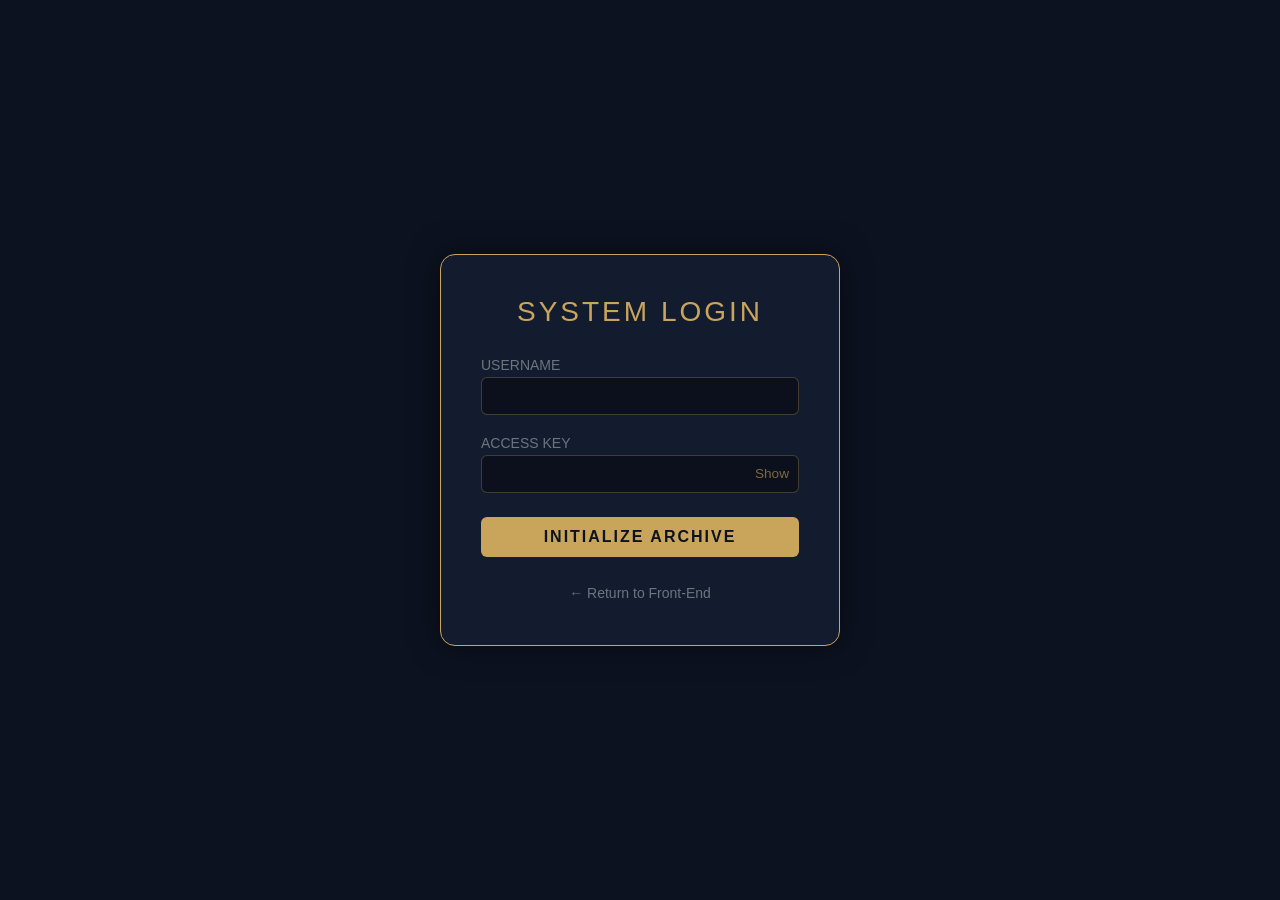
<file: login.html>
<!DOCTYPE html>
<html lang="en">
<head>
    <meta charset="UTF-8">
    <meta name="viewport" content="width=device-width, initial-scale=1.0">
    <title>Login | Astral Archive Terminal</title>
    <link href="https://cdn.jsdelivr.net/npm/bootstrap@5.3.0/dist/css/bootstrap.min.css" rel="stylesheet">
    <link rel="stylesheet" href="style.css">
</head>
<body>

    <div class="video-background">
        <video autoplay muted loop playsinline id="bg-video">
            <source src="https://res.cloudinary.com/dqzwt5h4z/video/upload/v1777049214/bg_video_xqihzy.mp4" type="video/mp4">
        </video>
    </div>

    <div class="login-container">

        <div class="glass-login text-center">

            <h3 class="mb-4" style="color: var(--sr-gold); letter-spacing: 3px;">SYSTEM LOGIN</h3>

            <div id="login_error" class="login-error" style="display: none;"></div>

            <form id="login_form">
                <div class="mb-3 text-start">

                    <label class="small text-secondary text-uppercase">Username</label>
                    <input type="text" id="username" class="form-control" required>

                </div>

                <div class="mb-4 text-start">
                    <label class="small text-secondary text-uppercase">Access Key</label>
                    <div class="position-relative">
                        <input type="password" id="password" class="form-control" required>
                        <button type="button" id="toggle-password" class="btn position-absolute end-0 top-50 translate-middle-y" style="background: transparent; border: none; color: var(--sr-gold); opacity: 0.6; padding: 5px 10px; z-index: 10; font-size: 0.85rem;" title="Toggle password visibility">
                            <span id="password-text">Show</span>
                        </button>
                    </div>
                </div>


                <button type="submit" class="btn btn-gold w-100 py-2">INITIALIZE ARCHIVE</button>
            </form>

            <div class="mt-4">
                <a href="index.html" class="text-secondary small text-decoration-none">← Return to Front-End</a>
            </div>
        </div>

    </div>

    <script src="storage.js"></script>
    <script src="app.js"></script>
    <script>
        // Show/Hide Password Toggle
        const togglePasswordBtn = document.getElementById('toggle-password');
        const passwordInput = document.getElementById('password');
        const passwordText = document.getElementById('password-text');

        togglePasswordBtn.addEventListener('click', (e) => {
            e.preventDefault();
            if (passwordInput.type === 'password') {
                passwordInput.type = 'text';
                passwordText.textContent = 'Hide';
            } else {
                passwordInput.type = 'password';
                passwordText.textContent = 'Show';
            }
        });
    </script>
</body>
</html>
</file>
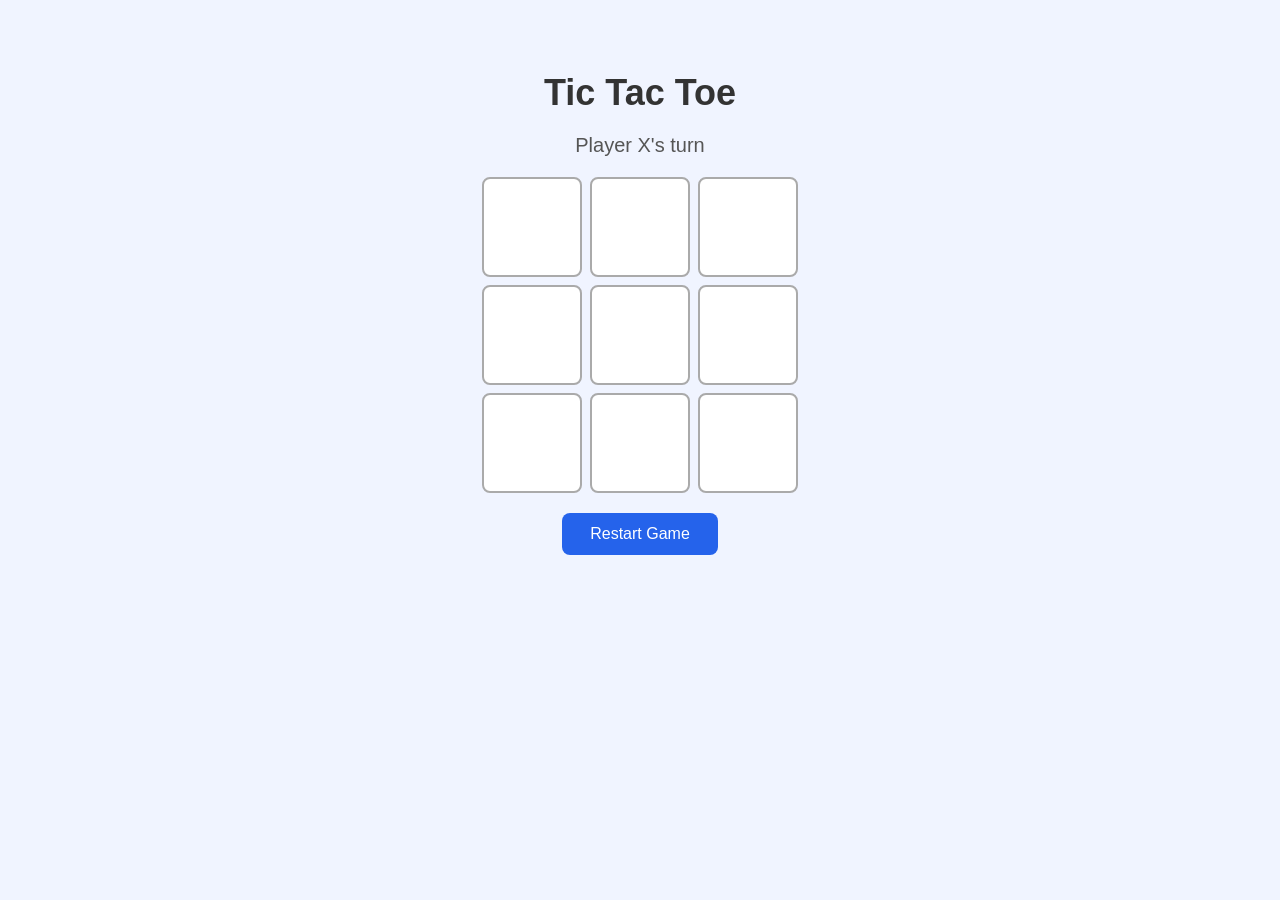
<file: tictactoe.html>
<!DOCTYPE html>
<html lang="en">
<head>
  <meta charset="UTF-8" />
  <title>Tic Tac Toe</title>

  <style>
    /* Center everything on the page */
    body {
      background-color: #f0f4ff;
      font-family: Arial, sans-serif;
      text-align: center;
      padding: 40px;
    }

    /* Main title */
    h1 {
      font-size: 36px;
      color: #333;
      margin-bottom: 10px;
    }

    /* Shows whose turn it is, or the winner */
    #message {
      font-size: 20px;
      color: #555;
      margin-bottom: 20px;
    }

    /* The 3x3 game board using CSS Grid */
    #board {
      display: grid;
      grid-template-columns: repeat(3, 100px); /* 3 columns, each 100px wide */
      grid-template-rows:    repeat(3, 100px); /* 3 rows,    each 100px tall */
      gap: 8px;                                /* space between cells */
      justify-content: center;                 /* center the grid */
      margin-bottom: 20px;
    }

    /* Each individual square */
    .cell {
      background-color: white;
      border: 2px solid #aaa;
      border-radius: 8px;
      font-size: 48px;
      font-weight: bold;
      cursor: pointer;
      display: flex;
      align-items: center;
      justify-content: center;
    }

    /* Change color on hover only if the cell is empty */
    .cell:hover {
      background-color: #e8eeff;
    }

    /* X is blue, O is red */
    .cell.x { color: #2563eb; }
    .cell.o { color: #dc2626; }

    /* Highlight the winning cells in yellow */
    .cell.winner {
      background-color: #fef08a;
      border-color: #ca8a04;
    }

    /* The restart button */
    #restartBtn {
      background-color: #2563eb;
      color: white;
      border: none;
      padding: 12px 28px;
      font-size: 16px;
      border-radius: 8px;
      cursor: pointer;
    }

    #restartBtn:hover {
      background-color: #1d4ed8;
    }
  </style>
</head>
<body>

  <h1>Tic Tac Toe</h1>
  <p id="message">Player X's turn</p>

  <!-- The game board: 9 cells, each with a data-index so JS knows which one was clicked -->
  <div id="board">
    <div class="cell" data-index="0"></div>
    <div class="cell" data-index="1"></div>
    <div class="cell" data-index="2"></div>
    <div class="cell" data-index="3"></div>
    <div class="cell" data-index="4"></div>
    <div class="cell" data-index="5"></div>
    <div class="cell" data-index="6"></div>
    <div class="cell" data-index="7"></div>
    <div class="cell" data-index="8"></div>
  </div>

  <button id="restartBtn">Restart Game</button>

  <script>
    // ─── Game State ───────────────────────────────────────────────
    // board holds the value of each cell: null = empty, 'X', or 'O'
    let board = [null, null, null,
                 null, null, null,
                 null, null, null];

    let currentPlayer = 'X'; // X always goes first
    let gameOver = false;    // becomes true when someone wins or it's a draw

    // All the ways a player can win (by cell index)
    const winningCombos = [
      [0, 1, 2], // top row
      [3, 4, 5], // middle row
      [6, 7, 8], // bottom row
      [0, 3, 6], // left column
      [1, 4, 7], // middle column
      [2, 5, 8], // right column
      [0, 4, 8], // diagonal top-left to bottom-right
      [2, 4, 6], // diagonal top-right to bottom-left
    ];

    // ─── Get references to HTML elements ─────────────────────────
    const cells      = document.querySelectorAll('.cell'); // all 9 cells
    const message    = document.getElementById('message');
    const restartBtn = document.getElementById('restartBtn');

    // ─── Add a click listener to every cell ──────────────────────
    cells.forEach(function(cell) {
      cell.addEventListener('click', function() {
        handleCellClick(cell);
      });
    });

    // ─── What happens when a cell is clicked ─────────────────────
    function handleCellClick(cell) {
      const index = cell.dataset.index; // which cell was clicked (0–8)

      // Do nothing if the game is over or the cell is already taken
      if (gameOver || board[index] !== null) {
        return;
      }

      // Mark the board array and show the symbol in the cell
      board[index] = currentPlayer;
      cell.textContent = currentPlayer;
      cell.classList.add(currentPlayer.toLowerCase()); // adds class 'x' or 'o'

      // Check if someone just won
      const winCombo = getWinningCombo();
      if (winCombo) {
        // Highlight the three winning cells
        winCombo.forEach(function(i) {
          cells[i].classList.add('winner');
        });
        message.textContent = 'Player ' + currentPlayer + ' wins! 🎉';
        gameOver = true;
        return;
      }

      // Check if the board is full (draw)
      if (board.every(function(cell) { return cell !== null; })) {
        message.textContent = "It's a draw!";
        gameOver = true;
        return;
      }

      // Switch to the other player
      currentPlayer = (currentPlayer === 'X') ? 'O' : 'X';
      message.textContent = 'Player ' + currentPlayer + "'s turn";
    }

    // ─── Check if the current player has won ─────────────────────
    // Returns the winning combo array if found, or null if not
    function getWinningCombo() {
      for (let i = 0; i < winningCombos.length; i++) {
        const [a, b, c] = winningCombos[i];

        // A win means all three cells hold the same player's mark
        if (board[a] === currentPlayer &&
            board[b] === currentPlayer &&
            board[c] === currentPlayer) {
          return winningCombos[i];
        }
      }
      return null; // no winner yet
    }

    // ─── Restart the game ────────────────────────────────────────
    restartBtn.addEventListener('click', function() {
      // Reset the board array
      board = [null, null, null,
               null, null, null,
               null, null, null];

      currentPlayer = 'X';
      gameOver = false;
      message.textContent = "Player X's turn";

      // Clear every cell's text and CSS classes
      cells.forEach(function(cell) {
        cell.textContent = '';
        cell.className = 'cell'; // back to just 'cell', removes x/o/winner
      });
    });
  </script>

</body>
</html>
</file>
<file: style.css>
:root {
    --sr-navy: #0c1220;
    --sr-gold: #c9a55c;
    --glass: rgba(22, 31, 50, 0.85);
    --nav-hover: rgba(201, 165, 92, 0.2);
}

/* ===== GENERAL STYLES ===== */
body, html {
    height: 100%;
    margin: 0;
    font-family: 'Segoe UI', sans-serif;
    background: var(--sr-navy);
    color: white;
}

/* ===== INDEX.HTML STYLES ===== */
.bg-video {
    position: fixed;
    top: 0;
    left: 0;
    width: 100%;
    height: 100%;
    z-index: -1;
    object-fit: cover;
    object-position: center;
    filter: brightness(60%);
}

.entrance-container {
    height: 100%;
    display: flex;
    flex-direction: column;
    justify-content: center;
    align-items: center;
    text-align: center;
    color: white;
    background: rgba(0, 0, 0, 0.2);
    overflow: hidden;
}

.enter-btn {
    background: transparent;
    color: var(--sr-gold);
    border: 2px solid var(--sr-gold);
    padding: 15px 50px;
    font-size: 1.5rem;
    font-weight: bold;
    letter-spacing: 5px;
    transition: 0.5s;
    text-decoration: none;
    margin-top: 20px;
    display: inline-block;
}

.enter-btn:hover {
    background: var(--sr-gold);
    color: var(--sr-navy);
    box-shadow: 0 0 30px var(--sr-gold);
    text-decoration: none;
    color: var(--sr-navy);
}

.glitch-text {
    font-size: 1rem;
    color: var(--sr-gold);
    text-transform: uppercase;
    letter-spacing: 10px;
    margin-bottom: 0;
}

/* ===== HOME.HTML STYLES ===== */
.video-background {
    position: fixed;
    top: 0;
    left: 0;
    width: 100%;
    height: 100%;
    z-index: -1;
}

#bg-video {
    width: 100%;
    height: 100%;
    object-fit: cover;
    filter: brightness(60%);
}

body {
    overflow-x: hidden;
}

.navbar-nav .nav-link {
    color: white !important;
    padding: 10px 20px !important;
    border-radius: 5px;
    transition: all 0.3s ease;
    position: relative;
}

.navbar-nav .nav-link:hover {
    background: var(--nav-hover);
    color: var(--sr-gold) !important;
}

.navbar {
    background: rgba(0, 0, 0, 0.8) !important;
    border-bottom: 2px solid var(--sr-gold);
}

.navbar-brand {
    font-weight: bold !important;
}

.author-section {
    background: var(--glass);
    backdrop-filter: blur(15px);
    border: 1px solid rgba(201, 165, 92, 0.4);
    border-radius: 20px;
    padding: 50px;
    margin-bottom: 40px;
    box-shadow: 0 10px 30px rgba(0, 0, 0, 0.5);
}

.profile-img {
    width: 200px;
    height: 200px;
    border-radius: 50%;
    border: 4px solid var(--sr-gold);
    padding: 5px;
    object-fit: cover;
    box-shadow: 0 0 20px rgba(201, 165, 92, 0.3);
}

.skill-box {
    background: rgba(255, 255, 255, 0.03);
    border: 1px solid rgba(201, 165, 92, 0.2);
    border-radius: 20px;
    padding: 40px 20px;
    text-align: center;
    transition: 0.4s cubic-bezier(0.175, 0.885, 0.32, 1.275);
    height: 100%;
}

.skill-box:hover {
    background: rgba(201, 165, 92, 0.1);
    transform: scale(1.05);
    border-color: var(--sr-gold);
    box-shadow: 0 0 25px rgba(201, 165, 92, 0.2);
}

.skill-icon {
    width: 120px;
    height: 120px;
    margin-bottom: 20px;
    object-fit: contain;
    filter: drop-shadow(0 0 12px rgba(201, 165, 92, 0.5));
}

.full-intel-text {
    line-height: 1.8;
    font-size: 1.1rem;
    color: #d1d1d1;
    white-space: pre-line;
}

.card {
    background: var(--glass) !important;
    border: 1px solid rgba(201, 165, 92, 0.2) !important;
    color: white;
}

.card-img-top {
    height: 220px;
    object-fit: cover;
}

.btn-outline-warning {
    color: var(--sr-gold);
    border-color: var(--sr-gold);
}

.btn-outline-warning:hover {
    background: var(--sr-gold);
    border-color: var(--sr-gold);
    color: var(--sr-navy);
}

.btn-warning {
    background: var(--sr-gold);
    border-color: var(--sr-gold);
    color: var(--sr-navy);
}

.btn-warning:hover {
    background: #e2bd74;
    border-color: #e2bd74;
    color: var(--sr-navy);
}

/* ===== LOGIN.HTML STYLES ===== */
.login-container {
    height: 100%;
    display: flex;
    justify-content: center;
    align-items: center;
    overflow: hidden;
}

.glass-login {
    background: var(--glass);
    backdrop-filter: blur(15px);
    border: 1px solid var(--sr-gold);
    padding: 40px;
    border-radius: 15px;
    width: 100%;
    max-width: 400px;
    box-shadow: 0 0 30px rgba(0, 0, 0, 0.5);
}

.form-control {
    background: rgba(0, 0, 0, 0.4);
    border: 1px solid rgba(201, 165, 92, 0.3);
    color: white;
}

.form-control::placeholder {
    color: rgba(255, 255, 255, 0.5);
}

.form-control:focus {
    background: rgba(0, 0, 0, 0.6);
    color: white;
    border-color: var(--sr-gold);
    box-shadow: 0 0 10px rgba(201, 165, 92, 0.3);
}

.btn-gold {
    background: var(--sr-gold);
    color: var(--sr-navy);
    font-weight: bold;
    border: none;
    letter-spacing: 2px;
}

.btn-gold:hover {
    background: #e2bd74;
    color: var(--sr-navy);
}

.login-error {
    color: #ff6666;
    margin-bottom: 15px;
    padding: 10px;
    background: rgba(255, 0, 0, 0.1);
    border: 1px solid rgba(255, 0, 0, 0.3);
    border-radius: 5px;
}

/* ===== ADMIN.HTML STYLES ===== */
.glass-card {
    background: rgba(22, 31, 50, 0.85);
    backdrop-filter: blur(10px);
    border: 1px solid rgba(201, 165, 92, 0.3);
    border-radius: 15px;
    margin-bottom: 25px;
    padding: 25px;
}

.glass-card label {
    color: var(--sr-gold);
    font-size: 0.75rem;
    text-transform: uppercase;
    letter-spacing: 1px;
}

.glass-card .form-control {
    background: rgba(0, 0, 0, 0.4);
    color: white;
    border: 1px solid rgba(201, 165, 92, 0.2);
    margin-bottom: 10px;
}

.glass-card .form-control:focus {
    background: rgba(0, 0, 0, 0.6);
    color: white;
    border-color: var(--sr-gold);
    box-shadow: none;
}

.glass-card .form-control::placeholder {
    color: rgba(255, 255, 255, 0.5);
}

.skill-list-item {
    background: rgba(255, 255, 255, 0.05);
    border-radius: 8px;
    padding: 8px 12px;
    margin-bottom: 5px;
    display: flex;
    justify-content: space-between;
    align-items: center;
    border: 1px solid rgba(201, 165, 92, 0.1);
}

.skill-list-item img {
    width: 20px;
    margin-right: 10px;
}

.btn-delete-skill {
    background: none;
    border: none;
    color: #ff6666;
    cursor: pointer;
    font-size: 1.2rem;
    padding: 0;
}

.btn-delete-skill:hover {
    color: #ff9999;
}

/* ===== RESPONSIVE ===== */
@media (max-width: 768px) {
    .author-section {
        padding: 30px;
    }

    .glass-login {
        max-width: 90%;
    }

    .admin-section {
        padding: 20px;
    }

    .navbar-nav {
        gap: 10px;
    }

    .skill-box {
        padding: 20px;
    }

    .skill-icon {
        width: 80px;
        height: 80px;
    }
}
</file>
